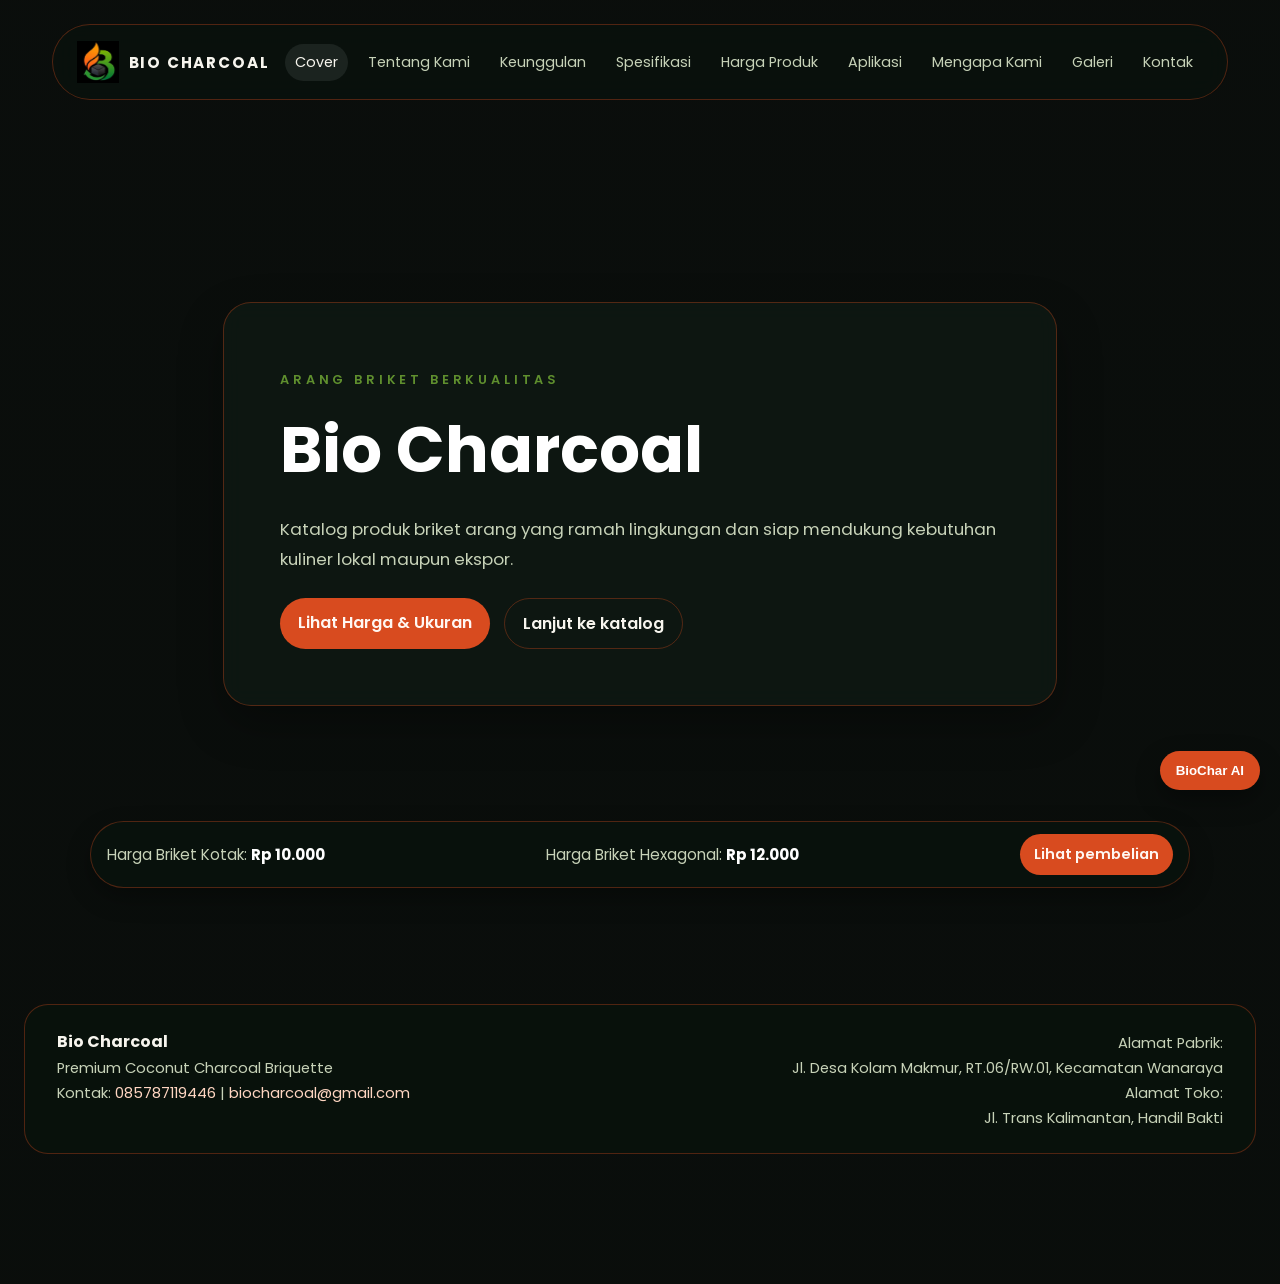
<file: index.html>
<!DOCTYPE html>
<html lang="id">
  <head>
    <meta charset="UTF-8" />
    <meta name="viewport" content="width=device-width, initial-scale=1.0" />
    <title>Bio Charcoal - Katalog Produk</title>
    <link rel="preconnect" href="https://fonts.googleapis.com" />
    <link rel="preconnect" href="https://fonts.gstatic.com" crossorigin />
    <link href="https://fonts.googleapis.com/css2?family=Poppins:wght@400;500;600;700&display=swap" rel="stylesheet" />
    <link rel="stylesheet" href="style.css" />
  </head>
  <body class="cover-page">
    <div class="page-shell">
      <header class="topbar">
        <a class="brand" href="index.html">
          <img src="assets/New Logo.svg/WhatsApp Image 2026-07-18 at 22.20.50.jpeg" alt="Logo Bio Charcoal" />
          <span>Bio Charcoal</span>
        </a>
        <nav class="main-nav">
          <a class="active" href="index.html">Cover</a>
          <a href="tentang.html">Tentang Kami</a>
          <a href="keunggulan.html">Keunggulan</a>
          <a href="spesifikasi.html">Spesifikasi</a>
          <a href="harga.html">Harga Produk</a>
          <a href="aplikasi.html">Aplikasi</a>
          <a href="mengapa.html">Mengapa Kami</a>
          <a href="galeri.html">Galeri</a>
          <a href="kontak.html">Kontak</a>
        </nav>
      </header>

      <main class="hero-screen">
        <section class="hero-card large-hero">
          <div class="hero-copy">
            <p class="eyebrow">Arang Briket Berkualitas</p>
            <h1>Bio Charcoal</h1>
            <p class="lead">
              Katalog produk briket arang yang ramah lingkungan dan siap mendukung kebutuhan kuliner lokal maupun ekspor.
            </p>
            <div class="actions">
              <a class="btn btn-primary" href="harga.html">Lihat Harga & Ukuran</a>
              <a class="btn btn-secondary" href="tentang.html">Lanjut ke katalog</a>
            </div>
          </div>
        </section>
      </main>
      <footer class="site-footer">
        <div class="footer-left">
          <strong>Bio Charcoal</strong>
          <p>Premium Coconut Charcoal Briquette</p>
          <p>Kontak: <a href="https://wa.me/6285787119446" target="_blank" rel="noopener">085787119446</a> | <a href="mailto:biocharcoal@gmail.com">biocharcoal@gmail.com</a></p>
        </div>
        <div class="footer-right">
          <p>Alamat Pabrik:</p>
          <p>Jl. Desa Kolam Makmur, RT.06/RW.01, Kecamatan Wanaraya</p>
          <p>Alamat Toko:</p>
          <p>Jl. Trans Kalimantan, Handil Bakti</p>
        </div>
      </footer>
    </div>
    <div class="price-bar">
      <div class="price-bar-inner">
        <span>Harga Briket Kotak: <strong>Rp 10.000</strong></span>
        <span>Harga Briket Hexagonal: <strong>Rp 12.000</strong></span>
        <a class="btn btn-primary" href="harga.html">Lihat pembelian</a>
      </div>
    </div>
    <script src="script.js"></script>
  </body>
</html>
</file>
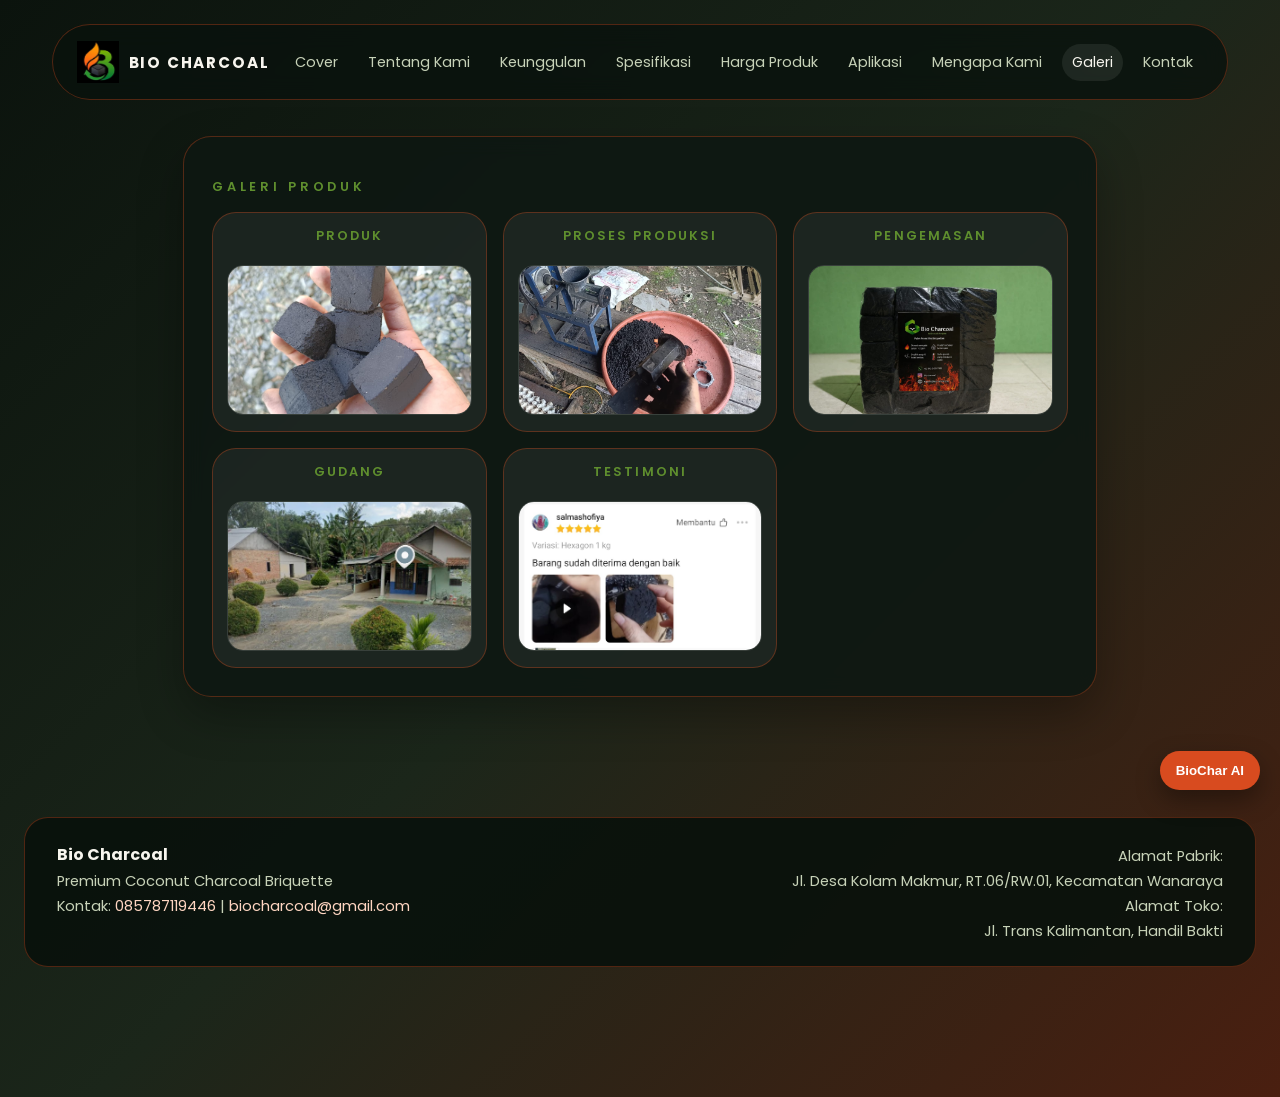
<file: galeri.html>
<!DOCTYPE html>
<html lang="id">
  <head>
    <meta charset="UTF-8" />
    <meta name="viewport" content="width=device-width, initial-scale=1.0" />
    <title>Galeri Produk - Bio Charcoal</title>
    <link rel="preconnect" href="https://fonts.googleapis.com" />
    <link rel="preconnect" href="https://fonts.gstatic.com" crossorigin />
    <link href="https://fonts.googleapis.com/css2?family=Poppins:wght@400;500;600;700&display=swap" rel="stylesheet" />
    <link rel="stylesheet" href="style.css" />
  </head>
  <body>
    <div class="page-shell">
      <header class="topbar">
        <a class="brand" href="index.html">
          <img src="assets/New Logo.svg/WhatsApp Image 2026-07-18 at 22.20.50.jpeg" alt="Logo Bio Charcoal" />
          <span>Bio Charcoal</span>
        </a>
        <nav class="main-nav">
          <a href="index.html">Cover</a>
          <a href="tentang.html">Tentang Kami</a>
          <a href="keunggulan.html">Keunggulan</a>
          <a href="spesifikasi.html">Spesifikasi</a>
          <a href="harga.html">Harga Produk</a>
          <a href="aplikasi.html">Aplikasi</a>
          <a href="mengapa.html">Mengapa Kami</a>
          <a class="active" href="galeri.html">Galeri</a>
          <a href="kontak.html">Kontak</a>
        </nav>
      </header>

      <main class="content">
        <section class="section-card">
          <p class="eyebrow">Galeri Produk</p>
          <div class="gallery-grid">
            <article class="gallery-item">
              <span class="gallery-label">Produk</span>
              <img src="assets/New Logo.svg/Produk.jpeg" alt="Produk Bio Charcoal" />
            </article>
            <article class="gallery-item">
              <span class="gallery-label">Proses Produksi</span>
              <img src="assets/New Logo.svg/Produksi.jpeg" alt="Proses Produksi Bio Charcoal" />
            </article>
            <article class="gallery-item">
              <span class="gallery-label">Pengemasan</span>
              <img src="assets/New Logo.svg/Kemasan.jpeg" alt="Pengemasan Bio Charcoal" />
            </article>
            <article class="gallery-item">
              <span class="gallery-label">Gudang</span>
              <img src="assets/New Logo.svg/Gudang.jpeg" alt="Gudang Bio Charcoal" />
            </article>
            <article class="gallery-item">
              <span class="gallery-label">Testimoni</span>
              <img src="assets/New Logo.svg/Testimoni.jpeg" alt="Testimoni Bio Charcoal" />
            </article>
          </div>
        </section>
      </main>
      <footer class="site-footer">
        <div class="footer-left">
          <strong>Bio Charcoal</strong>
          <p>Premium Coconut Charcoal Briquette</p>
          <p>Kontak: <a href="https://wa.me/6285787119446" target="_blank" rel="noopener">085787119446</a> | <a href="mailto:biocharcoal@gmail.com">biocharcoal@gmail.com</a></p>
        </div>
        <div class="footer-right">
          <p>Alamat Pabrik:</p>
          <p>Jl. Desa Kolam Makmur, RT.06/RW.01, Kecamatan Wanaraya</p>
          <p>Alamat Toko:</p>
          <p>Jl. Trans Kalimantan, Handil Bakti</p>
        </div>
      </footer>
    </div>
    <script src="script.js"></script>
  </body>
</html>
</file>
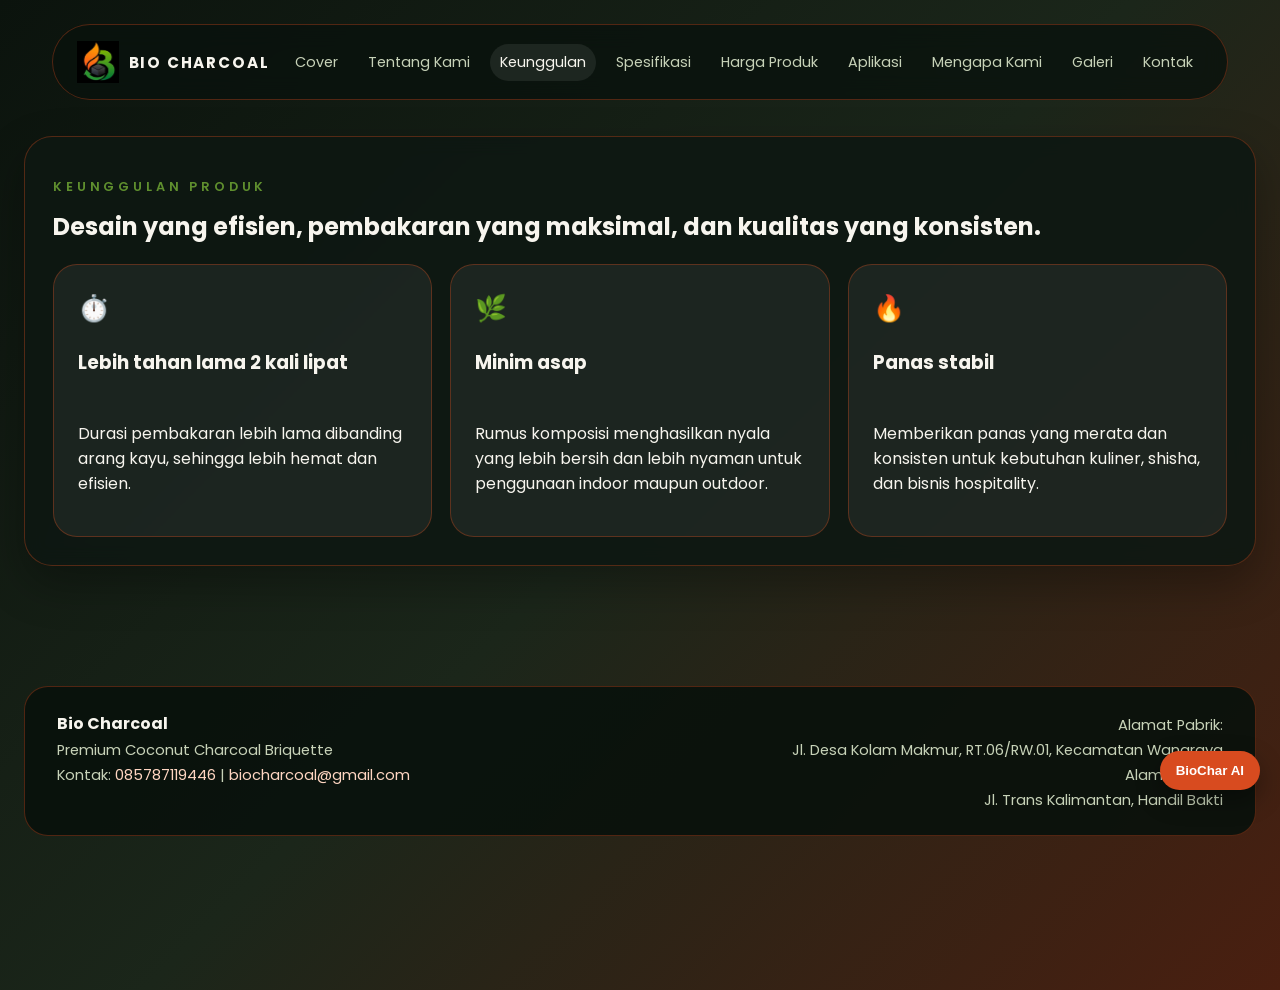
<file: keunggulan.html>
<!DOCTYPE html>
<html lang="id">
  <head>
    <meta charset="UTF-8" />
    <meta name="viewport" content="width=device-width, initial-scale=1.0" />
    <title>Keunggulan Produk - Bio Charcoal</title>
    <link rel="preconnect" href="https://fonts.googleapis.com" />
    <link rel="preconnect" href="https://fonts.gstatic.com" crossorigin />
    <link href="https://fonts.googleapis.com/css2?family=Poppins:wght@400;500;600;700&display=swap" rel="stylesheet" />
    <link rel="stylesheet" href="style.css" />
  </head>
  <body>
    <div class="page-shell">
      <header class="topbar">
        <a class="brand" href="index.html">
          <img src="assets/New Logo.svg/WhatsApp Image 2026-07-18 at 22.20.50.jpeg" alt="Logo Bio Charcoal" />
          <span>Bio Charcoal</span>
        </a>
        <nav class="main-nav">
          <a href="index.html">Cover</a>
          <a href="tentang.html">Tentang Kami</a>
          <a class="active" href="keunggulan.html">Keunggulan</a>
          <a href="spesifikasi.html">Spesifikasi</a>
          <a href="harga produk.html">Harga Produk</a>
          <a href="aplikasi.html">Aplikasi</a>
          <a href="mengapa.html">Mengapa Kami</a>
          <a href="galeri.html">Galeri</a>
          <a href="kontak.html">Kontak</a>
          </a>
        </nav>
      </header>

      <main class="content">
        <section class="section-card">
          <p class="eyebrow">Keunggulan Produk</p>
          <h2>Desain yang efisien, pembakaran yang maksimal, dan kualitas yang konsisten.</h2>
          <div class="feature-grid">
            <article class="feature-card">
              <div class="icon">⏱️</div>
              <h3>Lebih tahan lama 2 kali lipat</h3>
              <p>Durasi pembakaran lebih lama dibanding arang kayu, sehingga lebih hemat dan efisien.</p>
            </article>
            <article class="feature-card">
              <div class="icon">🌿</div>
              <h3>Minim asap</h3>
              <p>Rumus komposisi menghasilkan nyala yang lebih bersih dan lebih nyaman untuk penggunaan indoor maupun outdoor.</p>
            </article>
            <article class="feature-card">
              <div class="icon">🔥</div>
              <h3>Panas stabil</h3>
              <p>Memberikan panas yang merata dan konsisten untuk kebutuhan kuliner, shisha, dan bisnis hospitality.</p>
            </article>
          </div>
        </section>
      </main>
      <footer class="site-footer">
        <div class="footer-left">
          <strong>Bio Charcoal</strong>
          <p>Premium Coconut Charcoal Briquette</p>
          <p>Kontak: <a href="https://wa.me/6285787119446" target="_blank" rel="noopener">085787119446</a> | <a href="mailto:biocharcoal@gmail.com">biocharcoal@gmail.com</a></p>
        </div>
        <div class="footer-right">
          <p>Alamat Pabrik:</p>
          <p>Jl. Desa Kolam Makmur, RT.06/RW.01, Kecamatan Wanaraya</p>
          <p>Alamat Toko:</p>
          <p>Jl. Trans Kalimantan, Handil Bakti</p>
        </div>
      </footer>
    </div>
    <script src="script.js"></script>
  </body>
</html>
</file>
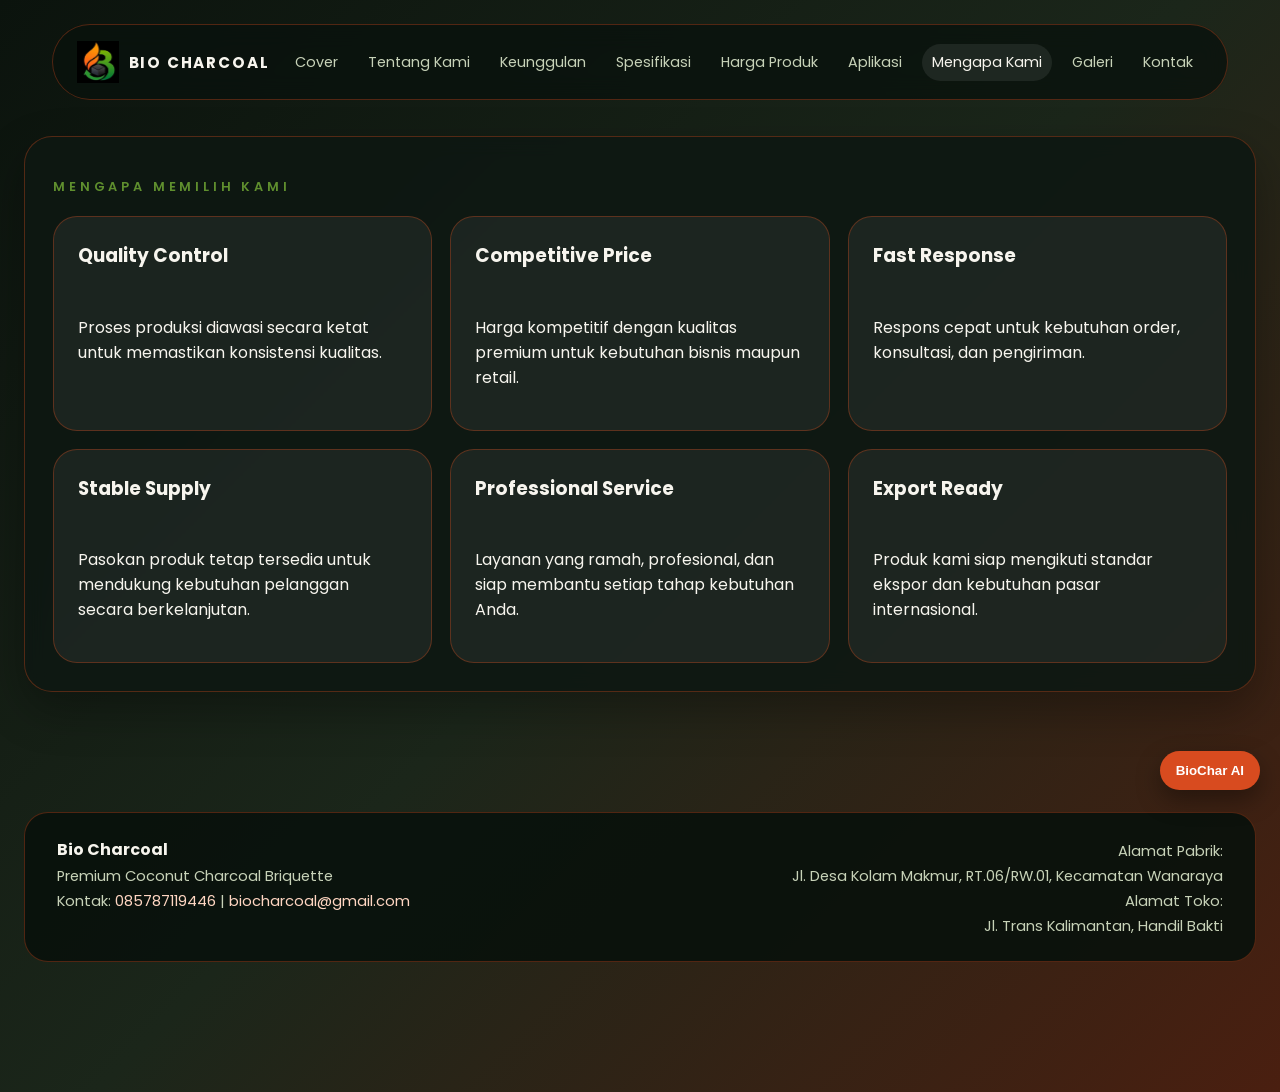
<file: mengapa.html>
<!DOCTYPE html>
<html lang="id">
  <head>
    <meta charset="UTF-8" />
    <meta name="viewport" content="width=device-width, initial-scale=1.0" />
    <title>Mengapa Memilih Kami - Bio Charcoal</title>
    <link rel="preconnect" href="https://fonts.googleapis.com" />
    <link rel="preconnect" href="https://fonts.gstatic.com" crossorigin />
    <link href="https://fonts.googleapis.com/css2?family=Poppins:wght@400;500;600;700&display=swap" rel="stylesheet" />
    <link rel="stylesheet" href="style.css" />
  </head>
  <body>
    <div class="page-shell">
      <header class="topbar">
        <a class="brand" href="index.html">
          <img src="assets/New Logo.svg/WhatsApp Image 2026-07-18 at 22.20.50.jpeg" alt="Logo Bio Charcoal" />
          <span>Bio Charcoal</span>
        </a>
        <nav class="main-nav">
          <a href="index.html">Cover</a>
          <a href="tentang.html">Tentang Kami</a>
          <a href="keunggulan.html">Keunggulan</a>
          <a href="spesifikasi.html">Spesifikasi</a>
          <a href="harga produk.html">Harga Produk</a>
          <a href="aplikasi.html">Aplikasi</a>
          <a class="active" href="mengapa.html">Mengapa Kami</a>
          <a href="galeri.html">Galeri</a>
          <a href="kontak.html">Kontak</a>
        </nav>
      </header>

      <main class="content">
        <section class="section-card">
          <p class="eyebrow">Mengapa Memilih Kami</p>
          <div class="feature-grid">
            <article class="feature-card">
              <h3>Quality Control</h3>
              <p>Proses produksi diawasi secara ketat untuk memastikan konsistensi kualitas.</p>
            </article>
            <article class="feature-card">
              <h3>Competitive Price</h3>
              <p>Harga kompetitif dengan kualitas premium untuk kebutuhan bisnis maupun retail.</p>
            </article>
            <article class="feature-card">
              <h3>Fast Response</h3>
              <p>Respons cepat untuk kebutuhan order, konsultasi, dan pengiriman.</p>
            </article>
            <article class="feature-card">
              <h3>Stable Supply</h3>
              <p>Pasokan produk tetap tersedia untuk mendukung kebutuhan pelanggan secara berkelanjutan.</p>
            </article>
            <article class="feature-card">
              <h3>Professional Service</h3>
              <p>Layanan yang ramah, profesional, dan siap membantu setiap tahap kebutuhan Anda.</p>
            </article>
            <article class="feature-card">
              <h3>Export Ready</h3>
              <p>Produk kami siap mengikuti standar ekspor dan kebutuhan pasar internasional.</p>
            </article>
          </div>
        </section>
      </main>
      <footer class="site-footer">
        <div class="footer-left">
          <strong>Bio Charcoal</strong>
          <p>Premium Coconut Charcoal Briquette</p>
          <p>Kontak: <a href="https://wa.me/6285787119446" target="_blank" rel="noopener">085787119446</a> | <a href="mailto:biocharcoal@gmail.com">biocharcoal@gmail.com</a></p>
        </div>
        <div class="footer-right">
          <p>Alamat Pabrik:</p>
          <p>Jl. Desa Kolam Makmur, RT.06/RW.01, Kecamatan Wanaraya</p>
          <p>Alamat Toko:</p>
          <p>Jl. Trans Kalimantan, Handil Bakti</p>
        </div>
      </footer>
    </div>
    <script src="script.js"></script>
  </body>
</html>
</file>
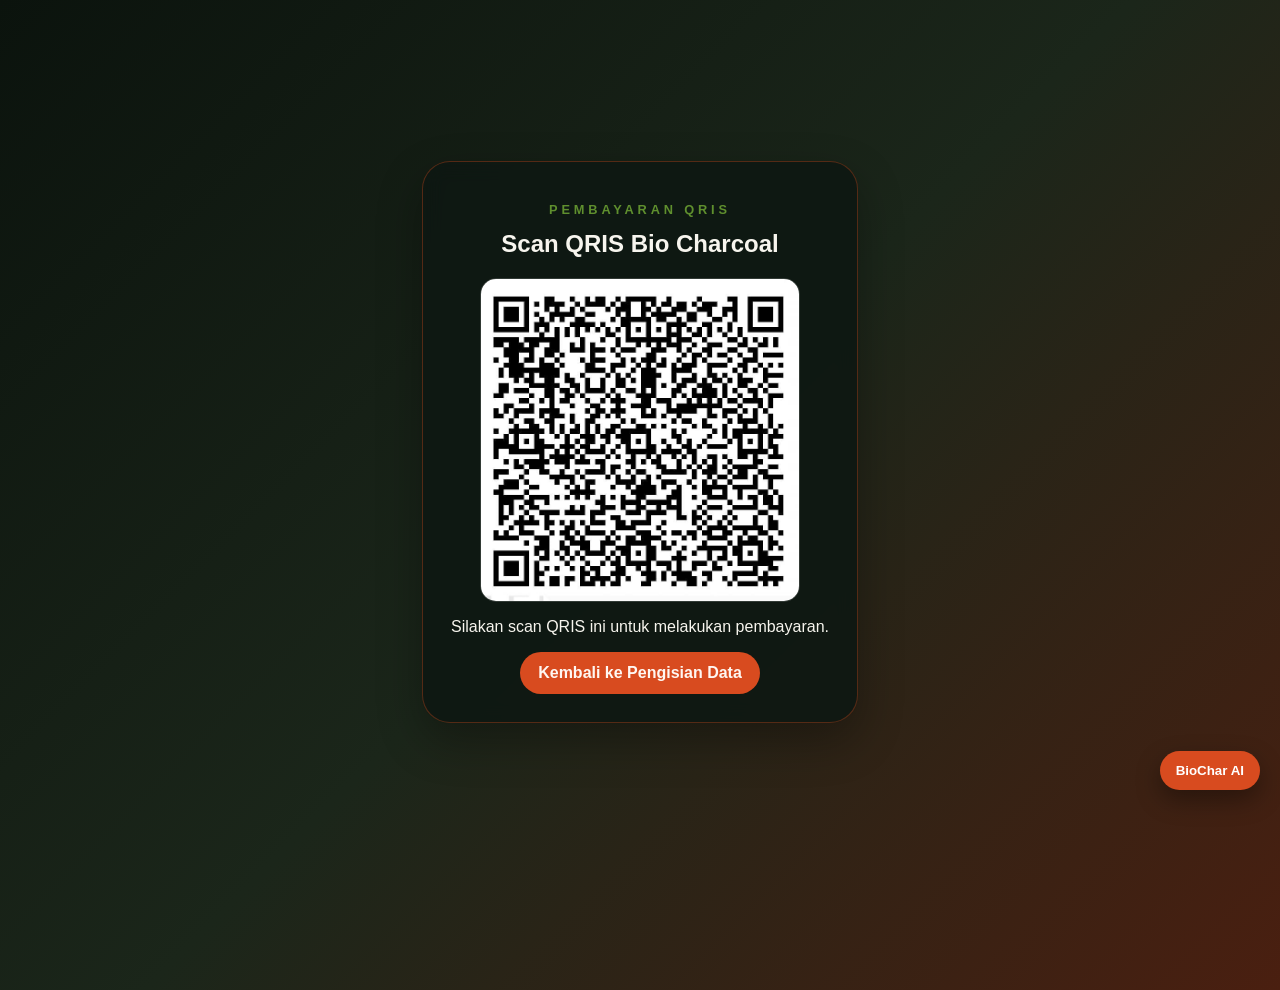
<file: qris.html>
<!DOCTYPE html>
<html lang="id">
  <head>
    <meta charset="UTF-8" />
    <meta name="viewport" content="width=device-width, initial-scale=1.0" />
    <title>QRIS Bio Charcoal</title>
    <link rel="stylesheet" href="style.css" />
  </head>
  <body>
    <div class="page-shell" style="align-items:center; justify-content:center;">
      <section class="section-card" style="max-width:520px; text-align:center;">
        <p class="eyebrow">Pembayaran QRIS</p>
        <h2>Scan QRIS Bio Charcoal</h2>
        <img src="assets/images/pembayaran/WhatsApp Image 2026-07-18 at 00.36.48.jpeg" alt="QRIS Bio Charcoal" style="margin:0 auto 16px; max-width:320px; border-radius:16px; border:1px solid rgba(255,255,255,0.15);" />
        <p>Silakan scan QRIS ini untuk melakukan pembayaran.</p>
        <div class="action-row" style="justify-content:center;">
          <a class="btn btn-primary" href="harga.html" onclick="sessionStorage.setItem('returnToCheckout','true');">Kembali ke Pengisian Data</a>
        </div>
      </section>
    </div>
    <script src="script.js"></script>
  </body>
</html>
</file>
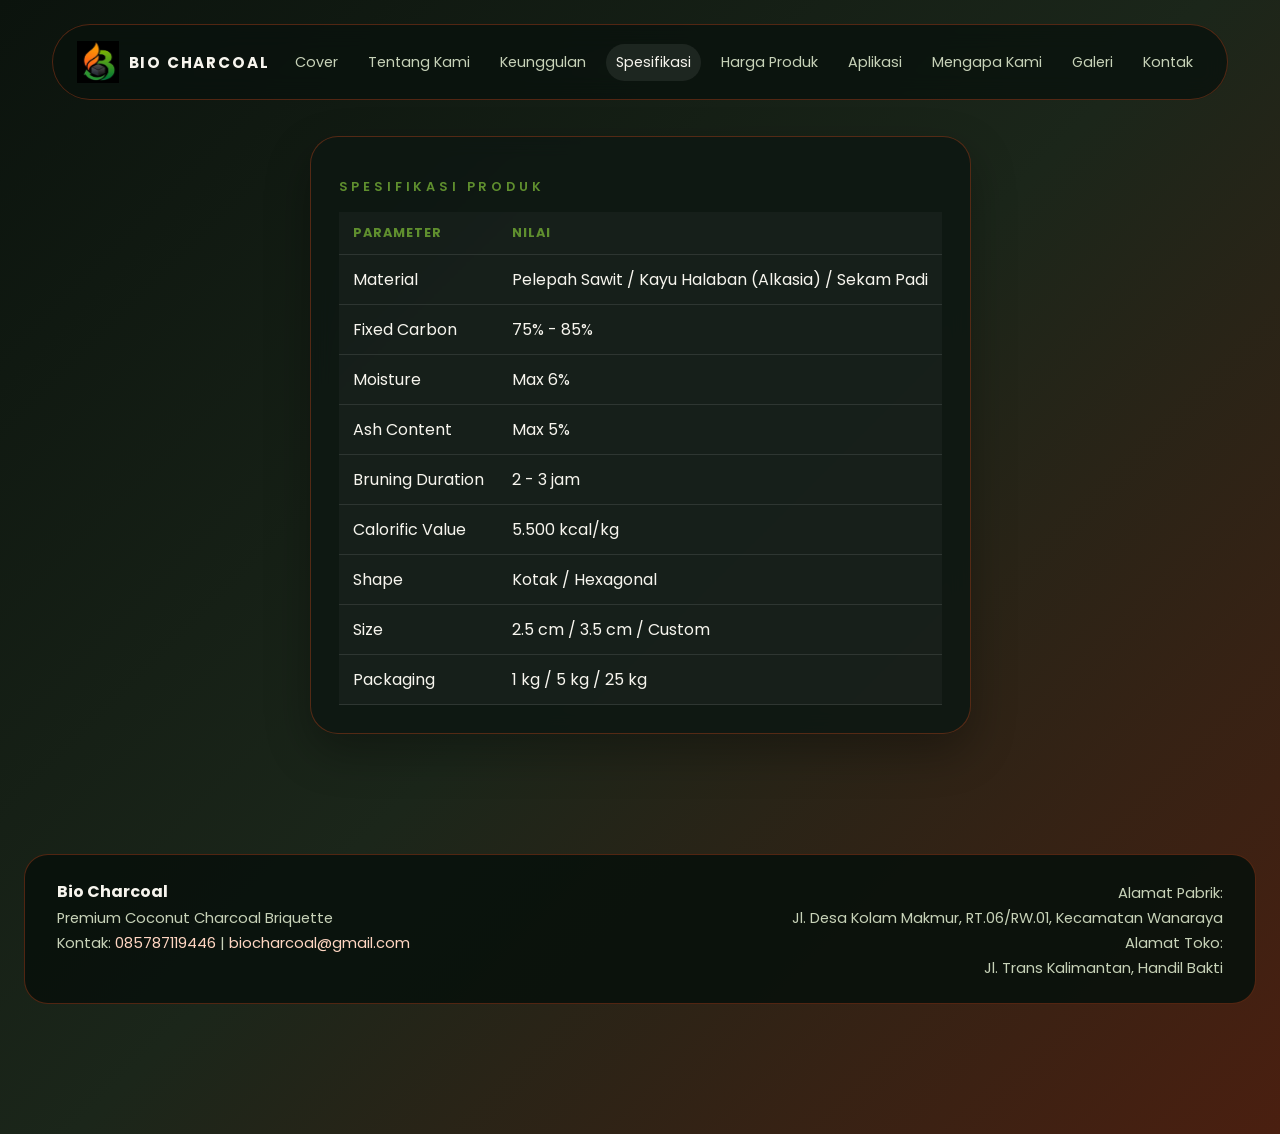
<file: spesifikasi.html>
<!DOCTYPE html>
<html lang="id">
  <head>
    <meta charset="UTF-8" />
    <meta name="viewport" content="width=device-width, initial-scale=1.0" />
    <title>Spesifikasi Produk - Bio Charcoal</title>
    <link rel="preconnect" href="https://fonts.googleapis.com" />
    <link rel="preconnect" href="https://fonts.gstatic.com" crossorigin />
    <link href="https://fonts.googleapis.com/css2?family=Poppins:wght@400;500;600;700&display=swap" rel="stylesheet" />
    <link rel="stylesheet" href="style.css" />
  </head>
  <body>
    <div class="page-shell">
      <header class="topbar">
        <a class="brand" href="index.html">
          <img src="assets/New Logo.svg/WhatsApp Image 2026-07-18 at 22.20.50.jpeg" alt="Logo Bio Charcoal" />
          <span>Bio Charcoal</span>
        </a>
        <nav class="main-nav">
          <a href="index.html">Cover</a>
          <a href="tentang.html">Tentang Kami</a>
          <a href="keunggulan.html">Keunggulan</a>
          <a class="active" href="spesifikasi.html">Spesifikasi</a>
          <a href="harga produk.html">Harga Produk</a>
          <a href="aplikasi.html">Aplikasi</a>
          <a href="mengapa.html">Mengapa Kami</a>
          <a href="galeri.html">Galeri</a>
          <a href="kontak.html">Kontak</a>
          </a>
        </nav>
      </header>

      <main class="content">
        <section class="section-card">
          <p class="eyebrow">Spesifikasi Produk</p>
          <div class="table-wrap">
            <table>
              <thead>
                <tr>
                  <th>Parameter</th>
                  <th>Nilai</th>
                </tr>
              </thead>
              <tbody>
                <tr><td>Material</td><td>Pelepah Sawit / Kayu Halaban (Alkasia) / Sekam Padi</td></tr>
                <tr><td>Fixed Carbon</td><td>75% - 85%</td></tr>
                <tr><td>Moisture</td><td>Max 6%</td></tr>
                <tr><td>Ash Content</td><td>Max 5%</td></tr>
                <tr><td>Bruning Duration</td><td>2 - 3 jam</td></tr>
                <tr><td>Calorific Value</td><td>5.500 kcal/kg</td></tr>
                <tr><td>Shape</td><td>Kotak / Hexagonal</td></tr>
                <tr><td>Size</td><td>2.5 cm / 3.5 cm / Custom</td></tr>
                <tr><td>Packaging</td><td>1 kg / 5 kg / 25 kg</td></tr>
              </tbody>
            </table>
          </div>
        </section>
      </main>
      <footer class="site-footer">
        <div class="footer-left">
          <strong>Bio Charcoal</strong>
          <p>Premium Coconut Charcoal Briquette</p>
          <p>Kontak: <a href="https://wa.me/6285787119446" target="_blank" rel="noopener">085787119446</a> | <a href="mailto:biocharcoal@gmail.com">biocharcoal@gmail.com</a></p>
        </div>
        <div class="footer-right">
          <p>Alamat Pabrik:</p>
          <p>Jl. Desa Kolam Makmur, RT.06/RW.01, Kecamatan Wanaraya</p>
          <p>Alamat Toko:</p>
          <p>Jl. Trans Kalimantan, Handil Bakti</p>
        </div>
      </footer>
    </div>
  </body>
</html>
</file>
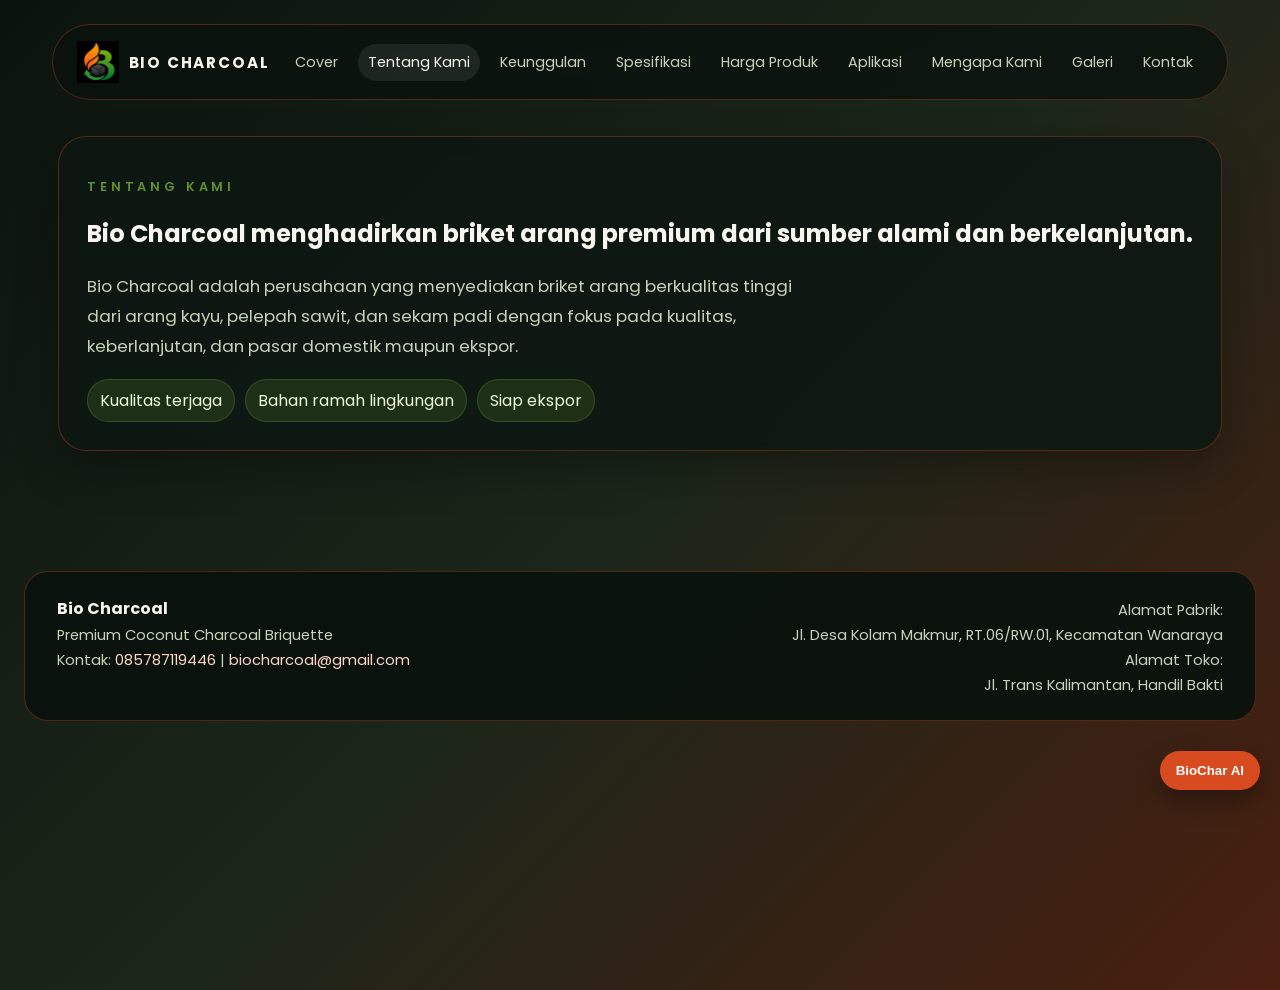
<file: tentang.html>
<!DOCTYPE html>
<html lang="id">
  <head>
    <meta charset="UTF-8" />
    <meta name="viewport" content="width=device-width, initial-scale=1.0" />
    <title>Tentang Kami - Bio Charcoal</title>
    <link rel="preconnect" href="https://fonts.googleapis.com" />
    <link rel="preconnect" href="https://fonts.gstatic.com" crossorigin />
    <link href="https://fonts.googleapis.com/css2?family=Poppins:wght@400;500;600;700&display=swap" rel="stylesheet" />
    <link rel="stylesheet" href="style.css" />
  </head>
  <body>
    <div class="page-shell">
      <header class="topbar">
        <a class="brand" href="index.html">
          <img src="assets/New Logo.svg/WhatsApp Image 2026-07-18 at 22.20.50.jpeg" alt="Logo Bio Charcoal" />
          <span>Bio Charcoal</span>
        </a>
        <nav class="main-nav">
          <a href="index.html">Cover</a>
          <a class="active" href="tentang.html">Tentang Kami</a>
          <a href="keunggulan.html">Keunggulan</a>
          <a href="spesifikasi.html">Spesifikasi</a>
          <a href="harga produk.html">Harga Produk</a>
          <a href="aplikasi.html">Aplikasi</a>
          <a href="mengapa.html">Mengapa Kami</a>
          <a href="galeri.html">Galeri</a>
          <a href="kontak.html">Kontak</a>
          </a>
        </nav>
      </header>

      <main class="content">
        <section class="section-card intro-card">
          <p class="eyebrow">Tentang Kami</p>
          <h1>Bio Charcoal menghadirkan briket arang premium dari sumber alami dan berkelanjutan.</h1>
          <p class="lead">
            Bio Charcoal adalah perusahaan yang menyediakan briket arang berkualitas tinggi dari arang kayu,
            pelepah sawit, dan sekam padi dengan fokus pada kualitas, keberlanjutan, dan pasar domestik maupun ekspor.
          </p>
          <div class="pill-group">
            <span class="pill">Kualitas terjaga</span>
            <span class="pill">Bahan ramah lingkungan</span>
            <span class="pill">Siap ekspor</span>
          </div>
        </section>
      </main>
      <footer class="site-footer">
        <div class="footer-left">
          <strong>Bio Charcoal</strong>
          <p>Premium Coconut Charcoal Briquette</p>
          <p>Kontak: <a href="https://wa.me/6285787119446" target="_blank" rel="noopener">085787119446</a> | <a href="mailto:biocharcoal@gmail.com">biocharcoal@gmail.com</a></p>
        </div>
        <div class="footer-right">
          <p>Alamat Pabrik:</p>
          <p>Jl. Desa Kolam Makmur, RT.06/RW.01, Kecamatan Wanaraya</p>
          <p>Alamat Toko:</p>
          <p>Jl. Trans Kalimantan, Handil Bakti</p>
        </div>
      </footer>
    </div>
    <script src="script.js"></script>
  </body>
</html>
</file>
<file: style.css>
:root {
  color-scheme: dark;
  --bg: #0b130d;
  --panel: rgba(19, 34, 22, 0.95);
  --panel-2: rgba(255, 255, 255, 0.06);
  --accent: #d84b1f;
  --accent-2: #5f8f2e;
  --text: #f7f5ee;
  --muted: #c7d2b8;
  --border: rgba(216, 75, 31, 0.35);
}

* {
  box-sizing: border-box;
}

body {
  margin: 0;
  font-family: "Poppins", sans-serif;
  color: var(--text);
  background: linear-gradient(135deg, #0b130d 0%, #1b261a 50%, #4a1f10 100%);
  min-height: 100vh;
  padding-bottom: 90px;
}

.bc-ai-widget {
  position: fixed;
  right: var(--bc-ai-right, 20px);
  bottom: var(--bc-ai-bottom, 110px);
  z-index: 2000;
  touch-action: none;
  user-select: none;
}

.bc-ai-widget.dragging {
  cursor: grabbing;
}

.bc-ai-fab {
  border: none;
  border-radius: 999px;
  padding: 12px 16px;
  background: var(--accent);
  color: #fff;
  font-weight: 700;
  cursor: pointer;
  box-shadow: 0 10px 24px rgba(0,0,0,0.35);
  touch-action: manipulation;
}

.bc-ai-panel {
  position: absolute;
  right: 0;
  bottom: 64px;
  width: min(360px, calc(100vw - 24px));
  max-height: min(72vh, 420px);
  background: rgba(8, 14, 10, 0.97);
  border: 1px solid var(--border);
  border-radius: 18px;
  display: none;
  flex-direction: column;
  overflow: hidden;
  box-shadow: 0 16px 36px rgba(0,0,0,0.35);
  transition: max-height 0.2s ease, transform 0.2s ease;
}

.bc-ai-panel.open {
  display: flex;
}

body.bc-ai-keyboard-open .bc-ai-widget {
  bottom: calc(var(--bc-ai-bottom, 110px) + var(--bc-ai-keyboard-offset, 0px));
}

body.bc-ai-keyboard-open .bc-ai-panel {
  bottom: calc(64px + var(--bc-ai-keyboard-offset, 0px));
  max-height: min(56vh, calc(100vh - 120px - var(--bc-ai-keyboard-offset, 0px)));
}

.bc-ai-header {
  display: flex;
  justify-content: space-between;
  align-items: center;
  padding: 10px 12px;
  background: rgba(255,255,255,0.08);
}

.bc-ai-close {
  border: none;
  background: transparent;
  color: #fff;
  font-size: 1.2rem;
  cursor: pointer;
}

.bc-ai-messages {
  padding: 12px;
  display: flex;
  flex-direction: column;
  gap: 8px;
  max-height: 240px;
  overflow-y: auto;
}

.bc-ai-row {
  padding: 8px 10px;
  border-radius: 10px;
  line-height: 1.5;
  font-size: 0.92rem;
}

.bc-ai-row.user {
  align-self: flex-end;
  background: rgba(216, 75, 31, 0.25);
}

.bc-ai-row.assistant {
  align-self: flex-start;
  background: rgba(95, 143, 46, 0.2);
}

.bc-ai-form {
  display: flex;
  gap: 8px;
  padding: 10px;
  border-top: 1px solid rgba(255,255,255,0.08);
}

.bc-ai-input {
  flex: 1;
  border: 1px solid var(--border);
  border-radius: 999px;
  background: rgba(255,255,255,0.06);
  color: var(--text);
  padding: 10px 12px;
}

.bc-ai-send {
  border: none;
  border-radius: 999px;
  background: var(--accent-2);
  color: #fff;
  padding: 10px 12px;
  cursor: pointer;
}

.consultation-bar {
  display: flex;
  justify-content: center;
  gap: 10px;
  flex-wrap: wrap;
  margin-bottom: 16px;
}

.consultation-bar .btn {
  padding: 10px 16px;
}

img {
  max-width: 100%;
  display: block;
}

.page-shell {
  min-height: 100vh;
  padding: 24px 24px 40px;
  display: flex;
  flex-direction: column;
}

.topbar {
  display: flex;
  justify-content: space-between;
  align-items: center;
  gap: 16px;
  max-width: 1280px;
  margin: 0 auto 24px;
  padding: 16px 24px;
  border: 1px solid var(--border);
  border-radius: 999px;
  background: rgba(9, 18, 13, 0.8);
  backdrop-filter: blur(12px);
}

.brand {
  display: flex;
  align-items: center;
  gap: 10px;
  text-decoration: none;
  color: var(--text);
  font-weight: 700;
  text-transform: uppercase;
  letter-spacing: 0.12em;
  font-size: 0.95rem;
}

.brand img {
  width: 42px;
  height: 42px;
}

.main-nav {
  display: flex;
  flex-wrap: wrap;
  gap: 10px;
}

.main-nav a {
  text-decoration: none;
  color: var(--muted);
  padding: 8px 10px;
  border-radius: 999px;
  transition: 0.2s ease;
  font-size: 0.9rem;
}

.main-nav a.nav-price {
  display: inline-flex;
  align-items: center;
  gap: 8px;
  padding: 8px 12px;
  border: 1px solid rgba(255,255,255,0.16);
  background: linear-gradient(135deg, rgba(255,255,255,0.12), rgba(255,255,255,0.04));
  color: #fff;
  font-weight: 600;
  white-space: nowrap;
}

.main-nav a.nav-price span {
  color: var(--accent-2);
  font-size: 0.73rem;
  text-transform: uppercase;
  letter-spacing: 0.16em;
}

.main-nav a.nav-price strong {
  color: #fff;
  font-size: 0.9rem;
}

.main-nav a:hover,
.main-nav a.active,
.main-nav a.nav-price:hover,
.main-nav a.nav-price.active {
  color: var(--text);
  background: rgba(255,255,255,0.08);
}

.cover-page {
  background-image: linear-gradient(rgba(7, 12, 9, 0.7), rgba(7, 12, 9, 0.75)), url("https://images.unsplash.com/photo-1544025162-d76694265947?auto=format&fit=crop&w=1400&q=80");
  background-size: cover;
  background-position: center;
}

.hero-screen {
  max-width: 1280px;
  margin: 0 auto;
  display: grid;
  align-items: center;
  min-height: calc(100vh - 140px);
}

.hero-card,
.section-card {
  background: rgba(14, 24, 18, 0.9);
  border: 1px solid var(--border);
  border-radius: 28px;
  box-shadow: 0 18px 45px rgba(0,0,0,0.3);
  backdrop-filter: blur(10px);
}

.large-hero {
  padding: 56px;
  max-width: 860px;
  overflow: hidden;
}

.hero-copy h1 {
  font-size: clamp(2.4rem, 5vw, 4.4rem);
  margin: 10px 0 14px;
  color: #fff;
}

.eyebrow {
  text-transform: uppercase;
  letter-spacing: 0.3em;
  font-size: 0.8rem;
  color: var(--accent-2);
  font-weight: 600;
}

.lead {
  font-size: 1.05rem;
  line-height: 1.8;
  color: var(--muted);
  max-width: 720px;
}

.actions {
  display: flex;
  gap: 14px;
  flex-wrap: wrap;
  margin-top: 24px;
}

.btn {
  display: inline-block;
  padding: 12px 18px;
  border-radius: 999px;
  text-decoration: none;
  font-weight: 600;
  transition: transform 0.2s ease, box-shadow 0.2s ease;
}

.btn:hover {
  transform: translateY(-2px);
}

.btn-primary {
  background: var(--accent);
  color: #fff7f2;
}

.btn-secondary {
  background: transparent;
  color: var(--text);
  border: 1px solid var(--border);
}

.content {
  max-width: 1280px;
  margin: 0 auto;
  padding: 12px 0 0;
}

.section-card {
  padding: 28px;
}

.section-card h2,
.section-card h3 {
  margin-top: 0;
}

.feature-grid {
  display: grid;
  grid-template-columns: repeat(3, minmax(0, 1fr));
  gap: 18px;
  margin-top: 20px;
}

.feature-card,
.mini-card,
.gallery-item,
.price-box,
.spec-card,
.purchase-option {
  border: 1px solid var(--border);
  background: var(--panel-2);
  border-radius: 24px;
  padding: 24px;
  min-height: 180px;
  display: flex;
  flex-direction: column;
  gap: 10px;
}

.icon {
  font-size: 1.6rem;
  margin-bottom: 10px;
}

.price-grid {
  display: grid;
  grid-template-columns: 1.2fr 0.8fr;
  gap: 18px;
  margin-top: 18px;
  align-items: start;
}

.price-list {
  display: grid;
  gap: 10px;
  margin-top: 6px;
}

.price-item {
  display: flex;
  justify-content: space-between;
  align-items: center;
  padding: 12px 14px;
  border-radius: 14px;
  background: rgba(255, 255, 255, 0.05);
  border: 1px solid rgba(255, 255, 255, 0.08);
}

.purchase-nav {
  display: flex;
  gap: 10px;
  flex-wrap: wrap;
  margin-bottom: 10px;
}

.purchase-toggle {
  border: 1px solid var(--border);
  background: transparent;
  color: var(--text);
  padding: 10px 14px;
  border-radius: 999px;
  cursor: pointer;
  font-weight: 600;
}

.purchase-toggle.active {
  background: var(--accent);
  color: #fff;
}

.purchase-panel {
  display: none;
  gap: 10px;
}

.purchase-panel.active {
  display: grid;
}

.purchase-options {
  display: grid;
  gap: 12px;
  margin-top: 14px;
}

.option-row {
  display: flex;
  flex-wrap: wrap;
  gap: 10px;
  margin-top: 8px;
}

.select-box {
  margin-top: 6px;
  padding: 10px 12px;
  border-radius: 12px;
  border: 1px solid var(--border);
  background: rgba(255, 255, 255, 0.05);
  color: var(--text);
  width: 100%;
}

.select-box.compact {
  margin-top: 0;
  padding: 8px 10px;
}

.purchase-step {
  border: 1px solid rgba(255,255,255,0.08);
  background: rgba(255,255,255,0.04);
  border-radius: 16px;
  padding: 12px;
}

.summary-card {
  margin-top: 10px;
  border: 1px solid rgba(255,255,255,0.08);
  border-radius: 14px;
  padding: 12px;
  background: rgba(255,255,255,0.03);
}

.summary-title {
  margin: 0 0 8px;
  font-weight: 700;
  color: #fff;
}

.summary-row {
  display: flex;
  justify-content: space-between;
  align-items: center;
  gap: 8px;
  flex-wrap: wrap;
  margin-bottom: 8px;
}

.step-list ol {
  margin: 8px 0 0;
  padding-left: 18px;
  color: var(--muted);
}

textarea.select-box {
  min-height: 80px;
  resize: vertical;
}

.note-preview {
  white-space: pre-wrap;
  background: rgba(0,0,0,0.18);
  border: 1px solid rgba(255,255,255,0.08);
  padding: 12px;
  border-radius: 12px;
  color: var(--muted);
  font-size: 0.9rem;
  margin-top: 8px;
}

.action-row {
  display: flex;
  flex-wrap: wrap;
  gap: 10px;
  margin-top: 10px;
}

.product-visuals {
  display: grid;
  grid-template-columns: repeat(2, minmax(0, 1fr));
  gap: 12px;
  margin-top: 16px;
}

.product-card {
  border: 1px solid var(--border);
  border-radius: 16px;
  overflow: hidden;
  background: rgba(255,255,255,0.04);
}

.product-card img {
  width: 100%;
  height: 180px;
  object-fit: cover;
}

.product-card p {
  padding: 10px 12px;
  margin: 0;
  font-weight: 600;
  color: #fff;
}

.stock-panel {
  margin-top: 16px;
  border: 1px solid var(--border);
  border-radius: 18px;
  padding: 16px;
  background: rgba(255,255,255,0.04);
}

.stock-panel input {
  width: 100%;
  padding: 10px 12px;
  border-radius: 12px;
  border: 1px solid var(--border);
  background: rgba(255,255,255,0.05);
  color: var(--text);
  margin-top: 8px;
}

.stock-panel button {
  margin-top: 8px;
}

.pill-group {
  display: flex;
  flex-wrap: wrap;
  gap: 10px;
  margin-top: 18px;
}

.pill {
  padding: 8px 12px;
  border-radius: 999px;
  background: rgba(95, 143, 46, 0.2);
  color: #eaf7d8;
  border: 1px solid rgba(95, 143, 46, 0.35);
}

.table-wrap {
  overflow-x: auto;
  margin-top: 16px;
}

table {
  width: 100%;
  border-collapse: collapse;
  background: rgba(255,255,255,0.03);
}

th,
td {
  padding: 12px 14px;
  border-bottom: 1px solid rgba(255,255,255,0.1);
  text-align: left;
}

th {
  color: var(--accent-2);
  text-transform: uppercase;
  letter-spacing: 0.08em;
  font-size: 0.8rem;
}

.card-list,
.gallery-grid {
  display: grid;
  grid-template-columns: repeat(3, minmax(0, 1fr));
  gap: 16px;
  margin-top: 16px;
}

.mini-card {
  text-align: center;
  font-weight: 600;
  color: #f7e6d8;
  align-items: center;
  justify-content: center;
}

.mini-card img {
  width: 100%;
  height: 120px;
  object-fit: cover;
  border-radius: 16px;
  margin-top: 8px;
  border: 1px solid rgba(255,255,255,0.12);
}

.gallery-item {
  min-height: 220px;
  display: flex;
  flex-direction: column;
  align-items: center;
  justify-content: flex-start;
  color: #f7e6d8;
  font-weight: 600;
  overflow: hidden;
  padding: 14px;
}

.gallery-label {
  margin-bottom: 10px;
  text-transform: uppercase;
  letter-spacing: 0.16em;
  font-size: 0.8rem;
  color: var(--accent-2);
}

.gallery-item img {
  width: 100%;
  height: 150px;
  object-fit: cover;
  border-radius: 16px;
  border: 1px solid rgba(255,255,255,0.12);
}

.contact-list {
  list-style: none;
  padding: 0;
  display: grid;
  gap: 10px;
}

.contact-list a {
  color: #ffd6c2;
  text-decoration: none;
}

.qr-box {
  margin-top: 18px;
  display: inline-block;
  text-align: center;
}

.qr-box img {
  border-radius: 16px;
  border: 1px solid var(--border);
}

.closing {
  margin-top: 20px;
  font-weight: 700;
  color: var(--accent-2);
}

.price-bar {
  position: fixed;
  left: 0;
  right: 0;
  bottom: 0;
  z-index: 1000;
  display: flex;
  justify-content: center;
  pointer-events: none;
}

.price-bar-inner {
  width: min(1100px, calc(100% - 24px));
  margin: 0 auto 12px;
  padding: 12px 16px;
  border: 1px solid var(--border);
  border-radius: 999px;
  background: rgba(9, 18, 13, 0.95);
  box-shadow: 0 10px 25px rgba(0,0,0,0.3);
  display: flex;
  justify-content: space-between;
  align-items: center;
  gap: 10px;
  flex-wrap: wrap;
  pointer-events: auto;
}

.price-bar-inner span {
  color: var(--muted);
  font-size: 0.95rem;
}

.price-bar-inner strong {
  color: #fff;
}

.price-bar .btn {
  padding: 10px 14px;
  font-size: 0.9rem;
}

.site-footer {
  width: 100%;
  max-width: none;
  margin: 120px 0 0;
  padding: 24px 32px;
  border: 1px solid var(--border);
  border-radius: 24px;
  display: flex;
  justify-content: space-between;
  align-items: flex-start;
  gap: 20px;
  background: rgba(9, 18, 13, 0.92);
  color: var(--muted);
  flex-wrap: wrap;
}

.site-footer strong {
  color: var(--text);
}

.site-footer p {
  margin: 4px 0 0;
  font-size: 0.92rem;
}

.site-footer a {
  color: #ffd6c2;
  text-decoration: none;
}

.site-footer a:hover {
  color: var(--text);
}

.footer-left,
.footer-right {
  flex: 1 1 260px;
}

.footer-right {
  text-align: right;
}

@media (max-width: 900px) {
  .topbar {
    border-radius: 24px;
    flex-direction: column;
    align-items: flex-start;
  }

  .feature-grid,
  .card-list,
  .gallery-grid,
  .price-grid {
    grid-template-columns: 1fr 1fr;
  }
}

@media (max-width: 640px) {
  .page-shell {
    padding: 12px;
  }

  .large-hero,
  .section-card {
    padding: 20px;
  }

  .feature-grid,
  .card-list,
  .gallery-grid,
  .price-grid {
    grid-template-columns: 1fr;
  }

  .price-bar-inner {
    border-radius: 20px;
    justify-content: center;
    text-align: center;
  }

  .footer-right {
    text-align: left;
  }
}
</file>
